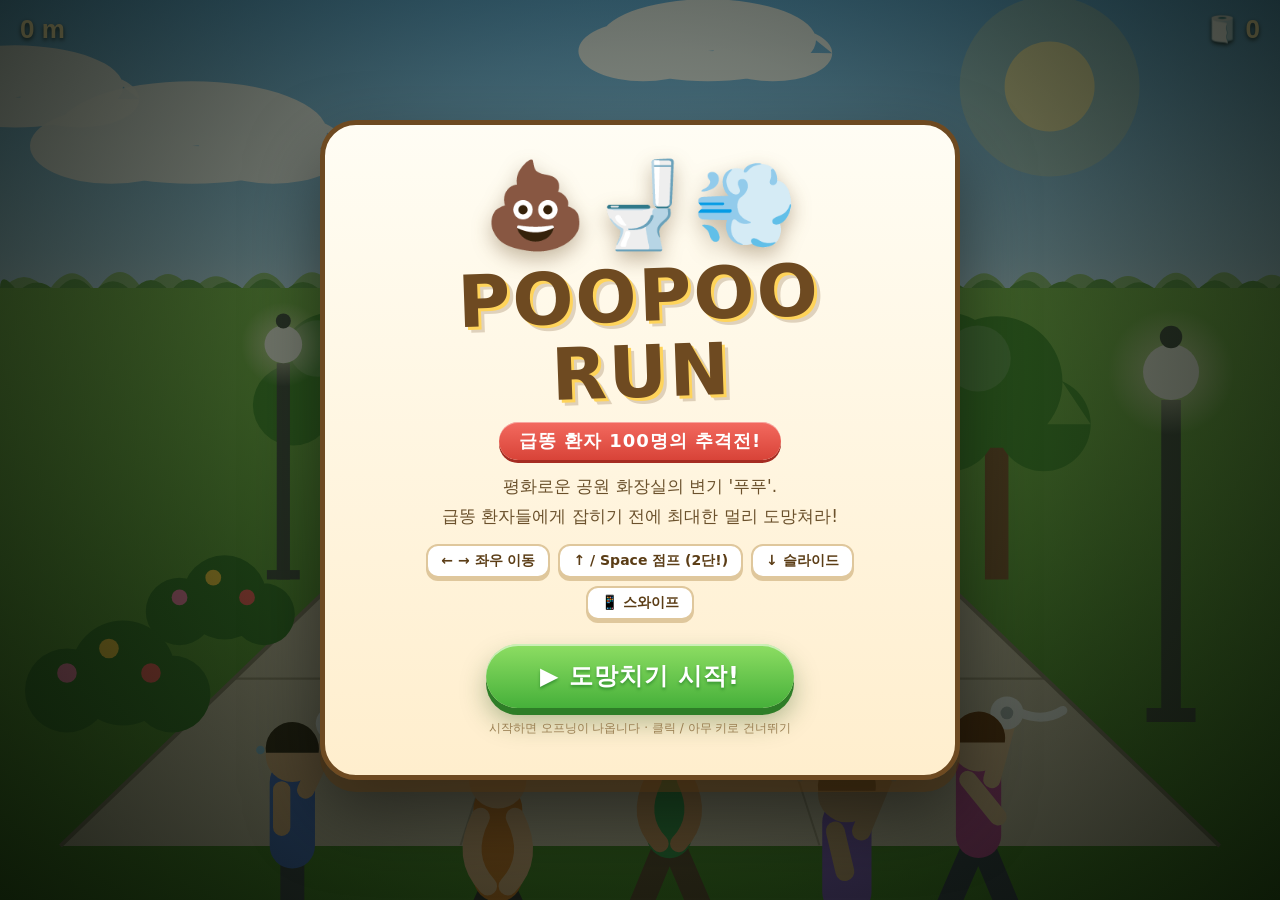
<file: temple-run.html>
<!DOCTYPE html>
<html lang="ko">
<head>
<meta charset="UTF-8">
<meta name="viewport" content="width=device-width, initial-scale=1.0, user-scalable=no">
<title>POOPOO RUN</title>
<style>
  * { margin: 0; padding: 0; box-sizing: border-box; }
  html, body { width: 100%; height: 100%; overflow: hidden; background: #1a120b; touch-action: none; }
  #wrap { position: relative; width: 100%; height: 100%; display: flex; align-items: center; justify-content: center; }
  canvas { display: block; background: #000; max-width: 100%; max-height: 100%; }
  #hud {
    position: absolute; top: 0; left: 0; right: 0; padding: 14px 20px;
    display: flex; justify-content: space-between; pointer-events: none;
    font-family: 'Segoe UI', sans-serif; color: #ffe9b0;
    text-shadow: 0 2px 4px rgba(0,0,0,.8); font-weight: 700;
  }
  #hud .box { font-size: clamp(16px, 3vw, 26px); }
  #overlay {
    position: absolute; inset: 0; display: flex;
    align-items: center; justify-content: center;
    background: radial-gradient(ellipse at 50% 38%, rgba(34,44,20,.42), rgba(6,10,3,.85));
    font-family: 'Segoe UI', system-ui, sans-serif;
    color: #ffe9b0; text-align: center; padding: 20px;
  }
  .panel {
    display: flex; flex-direction: column; align-items: center; gap: 12px;
    padding: clamp(22px, 4.5vw, 38px) clamp(26px, 6vw, 56px);
    background: linear-gradient(180deg, #fffdf4 0%, #ffeecd 100%);
    border: 5px solid #6e4a21; border-radius: 36px;
    box-shadow: 0 12px 0 rgba(74, 48, 18, .55), 0 34px 70px rgba(0, 0, 0, .5);
    max-width: min(92vw, 640px); color: #5b3d16;
  }
  .logo {
    font-size: clamp(46px, 10vw, 84px); line-height: 1;
    animation: bob 1.4s ease-in-out infinite;
    filter: drop-shadow(0 8px 10px rgba(90, 60, 20, .35));
  }
  @keyframes bob { 50% { transform: translateY(-10px) rotate(-4deg); } }
  #overlay h1 {
    font-size: clamp(38px, 8.5vw, 72px); font-weight: 900; letter-spacing: 2px; line-height: 1.05;
    color: #6e4a21; transform: rotate(-2deg);
    text-shadow: 3px 3px 0 #ffd45a, 6px 6px 0 rgba(110, 74, 33, .22);
  }
  .tagline {
    font-size: clamp(13px, 2.6vw, 18px); font-weight: 800; letter-spacing: 1px;
    color: #fff; background: linear-gradient(#f36a5f, #d84338);
    padding: 7px 20px; border-radius: 999px;
    box-shadow: 0 3px 0 #a52c22, inset 0 1px 0 rgba(255,255,255,.4);
  }
  #overlay p { font-size: clamp(13px, 2.2vw, 17px); line-height: 1.75; color: #6b512c; }
  .keys { display: flex; gap: 8px; flex-wrap: wrap; justify-content: center; }
  .key {
    padding: 6px 13px; border-radius: 12px; background: #fff;
    border: 2px solid #dfc79c; color: #5b3d16;
    font-size: clamp(12px, 2vw, 14px); font-weight: 700;
    box-shadow: 0 3px 0 #dfc79c;
  }
  #overlay .stats { font-size: clamp(17px, 3.3vw, 24px); color: #4a3010; line-height: 1.6; font-weight: 600; }
  .best { font-weight: 800; color: #b0793f; font-size: clamp(14px, 2.6vw, 18px); }
  #overlay button {
    pointer-events: auto; cursor: pointer; border: none; border-radius: 999px;
    padding: 16px 54px; font-size: clamp(18px, 3.2vw, 24px); font-weight: 900; letter-spacing: 1px;
    color: #fff; text-shadow: 0 2px 3px rgba(0, 90, 20, .45);
    background: linear-gradient(180deg, #8ede63, #46b03a);
    box-shadow: 0 7px 0 #2e7d27, 0 14px 26px rgba(30, 80, 20, .35), inset 0 2px 0 rgba(255,255,255,.55);
    font-family: inherit; animation: pulse 1.6s ease-in-out infinite;
  }
  @keyframes pulse { 50% { transform: scale(1.05); } }
  #overlay button:active { transform: translateY(5px); box-shadow: 0 2px 0 #2e7d27; animation: none; }
  .hint { font-size: 12px; color: #9a7f52; }
  .hidden { display: none !important; }
</style>
</head>
<body>
<div id="wrap">
  <canvas id="game"></canvas>
  <div id="hud">
    <div class="box" id="scoreBox">0 m</div>
    <div class="box" id="coinBox">🧻 0</div>
  </div>
  <div id="overlay">
    <div class="panel">
      <div class="logo">💩🚽💨</div>
      <h1>POOPOO RUN</h1>
      <div class="tagline">급똥 환자 100명의 추격전!</div>
      <p id="ovMsg">
        평화로운 공원 화장실의 변기 '푸푸'.<br>
        급똥 환자들에게 잡히기 전에 최대한 멀리 도망쳐라!
      </p>
      <div class="keys">
        <span class="key">← → 좌우 이동</span>
        <span class="key">↑ / Space 점프 (2단!)</span>
        <span class="key">↓ 슬라이드</span>
        <span class="key">📱 스와이프</span>
      </div>
      <div class="stats hidden" id="ovStats"></div>
      <div class="best" id="ovBest"></div>
      <button id="startBtn">▶ 도망치기 시작!</button>
      <div class="hint">시작하면 오프닝이 나옵니다 · 클릭 / 아무 키로 건너뛰기</div>
    </div>
  </div>
</div>
<script>
(() => {
'use strict';
const canvas = document.getElementById('game');
const ctx = canvas.getContext('2d');
const scoreBox = document.getElementById('scoreBox');
const coinBox = document.getElementById('coinBox');
const overlay = document.getElementById('overlay');
const ovMsg = document.getElementById('ovMsg');
const ovStats = document.getElementById('ovStats');
const startBtn = document.getElementById('startBtn');
const ovTitle = overlay.querySelector('h1');

let W = 900, H = 600;
function resize() {
  const dpr = Math.min(window.devicePixelRatio || 1, 2);
  W = window.innerWidth; H = window.innerHeight;
  canvas.width = W * dpr; canvas.height = H * dpr;
  canvas.style.width = W + 'px'; canvas.style.height = H + 'px';
  ctx.setTransform(dpr, 0, 0, dpr, 0, 0);
}
window.addEventListener('resize', resize);
resize();

// ---------- Audio ----------
let AC = null;
function audio() {
  if (!AC) AC = new (window.AudioContext || window.webkitAudioContext)();
  if (AC.state === 'suspended') AC.resume();
  return AC;
}
function beep(freq, dur, type = 'square', vol = 0.12, slide = 0) {
  try {
    const ac = audio();
    const o = ac.createOscillator(), g = ac.createGain();
    o.type = type; o.frequency.value = freq;
    if (slide) o.frequency.exponentialRampToValueAtTime(Math.max(40, freq + slide), ac.currentTime + dur);
    g.gain.setValueAtTime(vol, ac.currentTime);
    g.gain.exponentialRampToValueAtTime(0.0001, ac.currentTime + dur);
    o.connect(g); g.connect(ac.destination);
    o.start(); o.stop(ac.currentTime + dur);
  } catch (e) {}
}
const sfx = {
  coin: () => { beep(1180, 0.09, 'square', 0.09); setTimeout(() => beep(1570, 0.12, 'square', 0.09), 60); },
  jump: () => beep(300, 0.22, 'sine', 0.16, 320),
  jump2: () => beep(430, 0.2, 'sine', 0.16, 380),
  slide: () => beep(220, 0.18, 'sawtooth', 0.07, -80),
  lane: () => beep(500, 0.06, 'triangle', 0.08),
  crash: () => { beep(140, 0.4, 'sawtooth', 0.22, -90); beep(90, 0.55, 'square', 0.18, -50); },
};

// ---------- World / perspective ----------
const FOV = 7;                 // perspective strength
const DRAW_FAR = 75;           // furthest drawn z
const LANE_X = [-1, 0, 1];     // lane world offsets
const PLAYER_Z = 2.2;          // player depth — pushed toward screen center
const state = {
  mode: 'menu',                // 'menu' | 'intro' | 'play'
  running: false, dead: false, introT: 0,
  dist: 0, coins: 0, speed: 16, t: 0,
  lane: 1, laneX: 0,           // current smooth x (in lane units)
  y: 0, vy: 0, jumping: false, jumps: 0,
  sliding: 0,                  // slide timer
  shake: 0, deadT: 0,
  best: +(localStorage.getItem('tr_best') || 0),
};
let obstacles = [];  // {z, lane, type}  type: 'log'|'bar'|'wall'
let coinsArr = [];   // {z, lane, y}
let decos = [];      // side decorations {z, side, kind}
let nextSpawnZ = 30;
let nextDecoZ = 2;

function horizonY() { return H * 0.32; }
function baseY() { return H * 0.94; }
function proj(z) { return FOV / (FOV + z); } // 1 at z=0 → 0 far
function screenPos(laneOff, z, yWorld = 0) {
  const f = proj(z);
  const roadHalfNear = Math.min(W, H * 1.4) * 0.46;
  const x = W / 2 + laneOff * roadHalfNear * 0.62 * f;
  const y = horizonY() + (baseY() - horizonY()) * f - yWorld * (baseY() - horizonY()) * f * 0.55;
  return { x, y, f, roadHalfNear };
}

function reset() {
  state.dist = 0; state.coins = 0; state.speed = 16; state.t = 0;
  state.lane = 1; state.laneX = 0; state.y = 0; state.vy = 0;
  state.jumping = false; state.jumps = 0; state.sliding = 0; state.dead = false;
  state.shake = 0; state.deadT = 0;
  obstacles = []; coinsArr = []; decos = [];
  nextSpawnZ = 30; nextDecoZ = 2;
  for (let z = 2; z < DRAW_FAR; z += 2.2) spawnDeco(z);
  nextDecoZ = DRAW_FAR;
}

function spawnDeco(z) {
  for (const side of [-1, 1]) {
    if (Math.random() < 0.75) {
      decos.push({ z, side, kind: Math.random() < 0.22 ? 'lamp' : (Math.random() < 0.5 ? 'tree' : 'bush') });
    }
  }
}

function spawnPattern(z) {
  const r = Math.random();
  const lanes = [0, 1, 2];
  if (r < 0.3) {
    // single wall — dodge sideways
    const l = lanes[(Math.random() * 3) | 0];
    obstacles.push({ z, lane: l, type: 'wall' });
  } else if (r < 0.5) {
    // two walls, one gap
    const gap = (Math.random() * 3) | 0;
    lanes.filter(l => l !== gap).forEach(l => obstacles.push({ z, lane: l, type: 'wall' }));
    for (let i = 0; i < 3; i++) coinsArr.push({ z: z + 2 + i * 1.4, lane: gap, y: 0 });
  } else if (r < 0.72) {
    // full-width log — jump
    lanes.forEach(l => obstacles.push({ z, lane: l, type: 'log' }));
    const cl = (Math.random() * 3) | 0;
    for (let i = 0; i < 4; i++) coinsArr.push({ z: z - 1.2 + i * 1.1, lane: cl, y: [0, .45, .6, .45][i] || 0 });
  } else if (r < 0.9) {
    // full-width overhead bar — slide
    lanes.forEach(l => obstacles.push({ z, lane: l, type: 'bar' }));
  } else {
    // coin trail
    const cl = (Math.random() * 3) | 0;
    for (let i = 0; i < 6; i++) coinsArr.push({ z: z + i * 1.3, lane: cl, y: 0 });
  }
}

// ---------- Input ----------
function moveLane(d) {
  if (!state.running || state.dead) return;
  const nl = Math.min(2, Math.max(0, state.lane + d));
  if (nl !== state.lane) { state.lane = nl; sfx.lane(); }
}
function doJump() {
  if (!state.running || state.dead) return;
  if (!state.jumping) {
    state.jumping = true; state.jumps = 1; state.vy = 1.55; state.sliding = 0; sfx.jump();
  } else if (state.jumps === 1) { // double jump!
    state.jumps = 2; state.vy = 1.45; sfx.jump2();
  }
}
function doSlide() {
  if (!state.running || state.dead) return;
  if (state.jumping) { state.vy = -2.6; } // fast-fall into slide
  state.sliding = 0.62; sfx.slide();
}
window.addEventListener('keydown', e => {
  if (['ArrowLeft','ArrowRight','ArrowUp','ArrowDown',' '].includes(e.key)) e.preventDefault();
  if (state.mode === 'intro') { startPlay(); return; }
  if (!state.running && (e.key === ' ' || e.key === 'Enter')) { startBtn.click(); return; }
  if (e.key === 'ArrowLeft' || e.key === 'a') moveLane(-1);
  else if (e.key === 'ArrowRight' || e.key === 'd') moveLane(1);
  else if (e.key === 'ArrowUp' || e.key === ' ' || e.key === 'w') doJump();
  else if (e.key === 'ArrowDown' || e.key === 's') doSlide();
});
let tsx = 0, tsy = 0, tst = 0;
window.addEventListener('touchstart', e => {
  const t = e.touches[0]; tsx = t.clientX; tsy = t.clientY; tst = performance.now();
}, { passive: true });
canvas.addEventListener('pointerdown', () => { if (state.mode === 'intro') startPlay(); });
window.addEventListener('touchend', e => {
  if (state.mode === 'intro') { startPlay(); return; }
  const t = e.changedTouches[0];
  const dx = t.clientX - tsx, dy = t.clientY - tsy;
  if (performance.now() - tst > 600) return;
  if (Math.abs(dx) < 24 && Math.abs(dy) < 24) { doJump(); return; }
  if (Math.abs(dx) > Math.abs(dy)) moveLane(dx > 0 ? 1 : -1);
  else (dy < 0 ? doJump() : doSlide());
}, { passive: true });

// ---------- Update ----------
function startPlay() {
  state.mode = 'play';
  state.running = true;
}
function updateIntro(dt) {
  state.t += dt;
  state.introT += dt;
  const T = state.introT;
  if (T > 2.1) { // world starts scrolling as PooPoo flees
    const sp = Math.min(16, (T - 2.1) * 12);
    const dz = sp * dt;
    for (const d of decos) d.z -= dz;
    decos = decos.filter(d => d.z > -2);
    nextDecoZ -= dz;
    while (nextDecoZ < DRAW_FAR) { spawnDeco(DRAW_FAR); nextDecoZ += 2.2; }
  }
  if (T >= 3.7) startPlay();
}
function update(dt) {
  if (state.mode === 'intro') { updateIntro(dt); return; }
  if (!state.running) return;
  state.t += dt;
  if (state.dead) {
    state.deadT += dt;
    state.shake = Math.max(0, state.shake - dt * 30);
    if (state.deadT > 1.1) gameOver();
    return;
  }
  state.speed = Math.min(46, 16 + state.t * 0.45);
  const dz = state.speed * dt;
  state.dist += dz;

  // lane smoothing
  const target = LANE_X[state.lane];
  state.laneX += (target - state.laneX) * Math.min(1, dt * 12);

  // jump physics
  if (state.jumping) {
    state.y += state.vy * dt * 2.4;
    state.vy -= dt * 7.2;
    if (state.y <= 0) { state.y = 0; state.jumping = false; state.jumps = 0; state.vy = 0; }
  }
  if (state.sliding > 0) state.sliding -= dt;

  // advance world
  for (const o of obstacles) o.z -= dz;
  for (const c of coinsArr) c.z -= dz;
  for (const d of decos) d.z -= dz;
  obstacles = obstacles.filter(o => o.z > -3);
  coinsArr = coinsArr.filter(c => c.z > -2 && !c.got);
  decos = decos.filter(d => d.z > -2);

  nextSpawnZ -= dz; nextDecoZ -= dz;
  while (nextSpawnZ < DRAW_FAR) {
    spawnPattern(DRAW_FAR + (DRAW_FAR - nextSpawnZ));
    nextSpawnZ += 16 + Math.random() * 10 + state.speed * 0.35; // breathing room between patterns
  }
  while (nextDecoZ < DRAW_FAR) { spawnDeco(DRAW_FAR); nextDecoZ += 2.2; }

  // collisions (player at z≈PLAYER_Z)
  for (const o of obstacles) {
    if (o.z > PLAYER_Z - 0.8 && o.z < PLAYER_Z + 0.7 && Math.abs(LANE_X[o.lane] - state.laneX) < 0.55) {
      let hit = false;
      if (o.type === 'log') hit = state.y < 0.3;
      else if (o.type === 'bar') hit = state.sliding <= 0 && state.y < 0.75;
      else hit = state.y < 1.0;
      if (hit) { die(); return; }
    }
  }
  for (const c of coinsArr) {
    if (!c.got && c.z > PLAYER_Z - 1.0 && c.z < PLAYER_Z + 1.0 &&
        Math.abs(LANE_X[c.lane] - state.laneX) < 0.5 &&
        Math.abs((c.y || 0) - state.y) < 0.5) {
      c.got = true; state.coins++; sfx.coin();
    }
  }
  scoreBox.textContent = Math.floor(state.dist) + ' m';
  coinBox.textContent = '🧻 ' + state.coins;
}

function die() {
  state.dead = true; state.shake = 1; sfx.crash();
  if (navigator.vibrate) navigator.vibrate(150);
}
function gameOver() {
  state.running = false;
  const d = Math.floor(state.dist);
  const nb = d > state.best;
  if (nb) { state.best = d; localStorage.setItem('tr_best', d); }
  ovTitle.textContent = 'GAME OVER';
  ovMsg.innerHTML = nb ? '🏆 신기록 달성! 그리고... 잡혔다 💩' : '💩 급한 사람들에게 잡히고 말았다...';
  ovStats.classList.remove('hidden');
  ovStats.innerHTML = `달린 거리 <b>${d} m</b> &nbsp;·&nbsp; 휴지 <b>🧻 ${state.coins}</b>`;
  ovBest.textContent = `🏆 최고 기록 ${state.best} m`;
  startBtn.textContent = '⟳ 다시 도망치기';
  overlay.classList.remove('hidden');
}
const ovBest = document.getElementById('ovBest');
ovBest.textContent = state.best ? `🏆 최고 기록 ${state.best} m` : '';
startBtn.addEventListener('click', () => {
  audio();
  reset();
  state.mode = 'intro';
  state.introT = 0;
  state.running = false;
  overlay.classList.add('hidden');
});

// ---------- Render ----------
function drawSky() {
  const hy = horizonY();
  const g = ctx.createLinearGradient(0, 0, 0, hy * 1.25);
  g.addColorStop(0, '#5fb2ef'); g.addColorStop(0.7, '#a8d9f7'); g.addColorStop(1, '#e3f4ff');
  ctx.fillStyle = g; ctx.fillRect(0, 0, W, hy * 1.25);
  // sun
  ctx.fillStyle = 'rgba(255,245,190,0.95)';
  ctx.beginPath(); ctx.arc(W * 0.82, hy * 0.3, Math.min(W, H) * 0.05, 0, 7); ctx.fill();
  ctx.fillStyle = 'rgba(255,240,160,0.3)';
  ctx.beginPath(); ctx.arc(W * 0.82, hy * 0.3, Math.min(W, H) * 0.1, 0, 7); ctx.fill();
  // drifting clouds
  ctx.fillStyle = 'rgba(255,255,255,0.92)';
  for (let i = 0; i < 5; i++) {
    const cw = Math.min(W, H) * (0.09 + (i % 3) * 0.03);
    const cx = ((i * 231 + state.t * (10 + i * 3)) % (W + cw * 4)) - cw * 2;
    const cy = hy * (0.14 + ((i * 53) % 4) * 0.16);
    ctx.beginPath();
    ctx.ellipse(cx, cy, cw, cw * 0.38, 0, 0, 7);
    ctx.ellipse(cx - cw * 0.6, cy + cw * 0.1, cw * 0.6, cw * 0.28, 0, 0, 7);
    ctx.ellipse(cx + cw * 0.6, cy + cw * 0.12, cw * 0.55, cw * 0.26, 0, 0, 7);
    ctx.fill();
  }
  // distant tree lines (two layers)
  ctx.fillStyle = '#8fc47e';
  ctx.beginPath(); ctx.moveTo(0, hy + 4);
  for (let x = 0; x <= W; x += 48) {
    ctx.quadraticCurveTo(x + 24, hy - 26 - 10 * Math.abs(Math.sin(x * 0.31)), x + 48, hy + 4);
  }
  ctx.closePath(); ctx.fill();
  ctx.fillStyle = '#5da24c';
  ctx.beginPath(); ctx.moveTo(0, hy + 4);
  for (let x = -20; x <= W; x += 38) {
    ctx.quadraticCurveTo(x + 19, hy - 14 - 8 * Math.abs(Math.sin(x * 0.53)), x + 38, hy + 4);
  }
  ctx.closePath(); ctx.fill();
}

function drawGround() {
  const hy = horizonY();
  // grass sides
  const gg = ctx.createLinearGradient(0, hy, 0, H);
  gg.addColorStop(0, '#79bd50'); gg.addColorStop(1, '#3f8a26');
  ctx.fillStyle = gg; ctx.fillRect(0, hy, W, H - hy);
  // park walkway as trapezoid
  const near = screenPos(0, 0), far = screenPos(0, DRAW_FAR);
  const halfN = near.roadHalfNear, halfF = halfN * proj(DRAW_FAR);
  const rg = ctx.createLinearGradient(0, hy, 0, H);
  rg.addColorStop(0, '#b7ad98'); rg.addColorStop(1, '#d8cfba');
  ctx.fillStyle = rg;
  ctx.beginPath();
  ctx.moveTo(W / 2 - halfF, far.y); ctx.lineTo(W / 2 + halfF, far.y);
  ctx.lineTo(W / 2 + halfN, near.y); ctx.lineTo(W / 2 - halfN, near.y);
  ctx.closePath(); ctx.fill();
  // cross seams scrolling
  ctx.strokeStyle = 'rgba(120,110,90,0.55)';
  const off = state.dist % 3;
  for (let z = 3 - off; z < DRAW_FAR; z += 3) {
    const p = screenPos(0, z), hw = halfN * p.f;
    ctx.lineWidth = Math.max(1, 3 * p.f);
    ctx.beginPath(); ctx.moveTo(W / 2 - hw, p.y); ctx.lineTo(W / 2 + hw, p.y); ctx.stroke();
  }
  // lane divider lines
  ctx.strokeStyle = 'rgba(120,110,90,0.45)';
  for (const lx of [-0.5, 0.5]) {
    ctx.lineWidth = 2;
    const a = screenPos(lx, 0.01), b = screenPos(lx, DRAW_FAR);
    ctx.beginPath(); ctx.moveTo(a.x, a.y); ctx.lineTo(b.x, b.y); ctx.stroke();
  }
  // walkway edges
  ctx.strokeStyle = '#8a8170'; ctx.lineWidth = 4;
  ctx.beginPath(); ctx.moveTo(W / 2 - halfF, far.y); ctx.lineTo(W / 2 - halfN, near.y); ctx.stroke();
  ctx.beginPath(); ctx.moveTo(W / 2 + halfF, far.y); ctx.lineTo(W / 2 + halfN, near.y); ctx.stroke();
}

function drawDeco(d) {
  const p = screenPos(d.side * 1.9, d.z);
  const s = p.f * Math.min(W, H);
  if (s < 4) return;
  if (d.kind === 'tree') {
    ctx.fillStyle = '#7a5230';
    ctx.fillRect(p.x - s * 0.025, p.y - s * 0.32, s * 0.05, s * 0.32);
    ctx.fillStyle = '#3e8f2e';
    ctx.beginPath();
    ctx.arc(p.x, p.y - s * 0.42, s * 0.14, 0, 7);
    ctx.arc(p.x - s * 0.1, p.y - s * 0.33, s * 0.1, 0, 7);
    ctx.arc(p.x + s * 0.1, p.y - s * 0.33, s * 0.1, 0, 7);
    ctx.fill();
    ctx.fillStyle = 'rgba(255,255,255,0.16)';
    ctx.beginPath(); ctx.arc(p.x - s * 0.04, p.y - s * 0.47, s * 0.07, 0, 7); ctx.fill();
  } else if (d.kind === 'lamp') {
    ctx.fillStyle = '#3d4a44';
    ctx.fillRect(p.x - s * 0.014, p.y - s * 0.46, s * 0.028, s * 0.46);
    ctx.fillRect(p.x - s * 0.035, p.y - s * 0.02, s * 0.07, s * 0.02);
    const gg = ctx.createRadialGradient(p.x, p.y - s * 0.5, 0, p.x, p.y - s * 0.5, s * 0.09);
    gg.addColorStop(0, 'rgba(255,250,220,0.75)'); gg.addColorStop(1, 'rgba(255,250,220,0)');
    ctx.fillStyle = gg;
    ctx.beginPath(); ctx.arc(p.x, p.y - s * 0.5, s * 0.09, 0, 7); ctx.fill();
    ctx.fillStyle = '#f3f6ef';
    ctx.beginPath(); ctx.arc(p.x, p.y - s * 0.5, s * 0.04, 0, 7); ctx.fill();
    ctx.fillStyle = '#3d4a44';
    ctx.beginPath(); ctx.arc(p.x, p.y - s * 0.55, s * 0.016, 0, 7); ctx.fill();
  } else {
    ctx.fillStyle = '#2f7a28';
    ctx.beginPath();
    ctx.arc(p.x - s * 0.06, p.y - s * 0.045, s * 0.06, 0, 7);
    ctx.arc(p.x + s * 0.02, p.y - s * 0.07, s * 0.075, 0, 7);
    ctx.arc(p.x + s * 0.09, p.y - s * 0.04, s * 0.055, 0, 7);
    ctx.fill();
    const fc = ['#ff7fb2', '#ffd23e', '#ff5d5d'];
    for (let i = 0; i < 3; i++) {
      ctx.fillStyle = fc[i];
      ctx.beginPath();
      ctx.arc(p.x + (i - 1) * s * 0.06, p.y - s * (0.07 + (i % 2) * 0.035), s * 0.014, 0, 7);
      ctx.fill();
    }
  }
}

function drawObstacle(o) {
  const p = screenPos(LANE_X[o.lane], o.z);
  const s = p.f * Math.min(W, H);
  if (s < 3) return;
  const w = s * 0.34;
  if (o.type === 'log') { // park bench — jump over
    ctx.fillStyle = '#2e5e46';
    ctx.fillRect(p.x - w / 2 + s * 0.02, p.y - s * 0.065, s * 0.018, s * 0.065);
    ctx.fillRect(p.x + w / 2 - s * 0.038, p.y - s * 0.065, s * 0.018, s * 0.065);
    ctx.fillStyle = '#b0793f';
    roundRect(p.x - w / 2, p.y - s * 0.085, w, s * 0.034, s * 0.01); ctx.fill();
    roundRect(p.x - w / 2, p.y - s * 0.15, w, s * 0.026, s * 0.01); ctx.fill();
    roundRect(p.x - w / 2, p.y - s * 0.117, w, s * 0.026, s * 0.01); ctx.fill();
    ctx.fillStyle = 'rgba(255,255,255,0.18)';
    roundRect(p.x - w / 2, p.y - s * 0.15, w, s * 0.008, s * 0.004); ctx.fill();
  } else if (o.type === 'bar') { // event banner — slide under
    ctx.fillStyle = '#8a5a2e';
    ctx.fillRect(p.x - w / 2 - s * 0.035, p.y - s * 0.36, s * 0.028, s * 0.36);
    ctx.fillRect(p.x + w / 2 + s * 0.007, p.y - s * 0.36, s * 0.028, s * 0.36);
    ctx.fillStyle = '#e2554f';
    roundRect(p.x - w / 2 - s * 0.05, p.y - s * 0.35, w + s * 0.1, s * 0.165, s * 0.02); ctx.fill();
    ctx.fillStyle = 'rgba(255,255,255,0.2)';
    roundRect(p.x - w / 2 - s * 0.05, p.y - s * 0.35, w + s * 0.1, s * 0.04, s * 0.02); ctx.fill();
    if (s > 130) {
      ctx.fillStyle = '#fff';
      ctx.font = `bold ${s * 0.05}px 'Segoe UI', sans-serif`;
      ctx.textAlign = 'center'; ctx.textBaseline = 'middle';
      ctx.fillText('공원 마라톤', p.x, p.y - s * 0.265);
    }
  } else { // hedge fence — dodge sideways
    ctx.fillStyle = '#8a8170';
    ctx.fillRect(p.x - w / 2, p.y - s * 0.125, w, s * 0.025);
    ctx.fillStyle = '#2f7a28';
    ctx.beginPath();
    ctx.arc(p.x - w * 0.33, p.y - s * 0.145, s * 0.07, 0, 7);
    ctx.arc(p.x, p.y - s * 0.175, s * 0.082, 0, 7);
    ctx.arc(p.x + w * 0.33, p.y - s * 0.145, s * 0.07, 0, 7);
    ctx.fill();
    ctx.fillStyle = '#3e9a35';
    ctx.beginPath();
    ctx.arc(p.x - w * 0.18, p.y - s * 0.19, s * 0.045, 0, 7);
    ctx.arc(p.x + w * 0.2, p.y - s * 0.182, s * 0.042, 0, 7);
    ctx.fill();
    ctx.fillStyle = '#5f564a';
    ctx.fillRect(p.x - w / 2, p.y - s * 0.1, w, s * 0.1);
    ctx.strokeStyle = 'rgba(255,255,255,0.25)'; ctx.lineWidth = Math.max(1, s * 0.008);
    for (let i = 0; i < 4; i++) {
      const vx = p.x - w / 2 + w * (0.14 + i * 0.24);
      ctx.beginPath(); ctx.moveTo(vx, p.y - s * 0.1); ctx.lineTo(vx, p.y); ctx.stroke();
    }
  }
}

function drawCoin(c) { // toilet-paper roll pickup
  const p = screenPos(LANE_X[c.lane], c.z, (c.y || 0) + 0.28 + Math.sin(state.t * 6 + c.z) * 0.03);
  const s = p.f * Math.min(W, H) * 0.05;
  if (s < 1.5) return;
  const squish = Math.max(0.3, Math.abs(Math.sin(state.t * 4 + c.z * 0.8)));
  ctx.fillStyle = '#cdd6dc';
  ctx.beginPath(); ctx.ellipse(p.x, p.y, s * squish, s, 0, 0, 7); ctx.fill();
  ctx.fillStyle = '#f7fafc';
  ctx.beginPath(); ctx.ellipse(p.x - s * 0.12, p.y, s * squish * 0.85, s * 0.88, 0, 0, 7); ctx.fill();
  ctx.fillStyle = '#aeb9c0';
  ctx.beginPath(); ctx.ellipse(p.x - s * 0.12, p.y, s * squish * 0.32, s * 0.34, 0, 0, 7); ctx.fill();
  ctx.fillStyle = '#f7fafc';
  ctx.fillRect(p.x - s * 0.05, p.y + s * 0.65, s * 0.75, s * 0.32);
}

function roundRect(x, y, w, h, r) {
  ctx.beginPath();
  ctx.moveTo(x + r, y);
  ctx.arcTo(x + w, y, x + w, y + h, r);
  ctx.arcTo(x + w, y + h, x, y + h, r);
  ctx.arcTo(x, y + h, x, y, r);
  ctx.arcTo(x, y, x + w, y, r);
  ctx.closePath();
}

function easeIO(k) { return k <= 0 ? 0 : k >= 1 ? 1 : k * k * (3 - 2 * k); }

// glossy ceramic toilet, back view (origin = feet)
function drawToiletBack(u, run, tuck, dead) {
  ctx.lineCap = 'round';
  // little running legs
  ctx.strokeStyle = '#3c3c46'; ctx.lineWidth = u * 0.55;
  const legA = Math.sin(run) * 1.0;
  ctx.beginPath();
  if (tuck) {
    ctx.moveTo(-u * 0.7, -u * 0.9); ctx.lineTo(-u * 1.1, -u * 0.2);
    ctx.moveTo(u * 0.7, -u * 0.9); ctx.lineTo(u * 1.1, -u * 0.2);
  } else {
    ctx.moveTo(-u * 0.6, -u * 0.9); ctx.lineTo(-u * 0.6 + Math.sin(legA) * u, 0);
    ctx.moveTo(u * 0.6, -u * 0.9); ctx.lineTo(u * 0.6 - Math.sin(legA) * u, 0);
  }
  ctx.stroke();
  // flared pedestal foot
  let g = ctx.createLinearGradient(0, -u * 1.5, 0, 0);
  g.addColorStop(0, '#dfe8ee'); g.addColorStop(1, '#aebdc8');
  ctx.fillStyle = g;
  ctx.beginPath();
  ctx.moveTo(-u * 0.8, -u * 1.5);
  ctx.lineTo(-u * 1.2, -u * 0.25);
  ctx.quadraticCurveTo(-u * 1.25, -u * 0.05, -u * 1.0, -u * 0.05);
  ctx.lineTo(u * 1.0, -u * 0.05);
  ctx.quadraticCurveTo(u * 1.25, -u * 0.05, u * 1.2, -u * 0.25);
  ctx.lineTo(u * 0.8, -u * 1.5);
  ctx.closePath(); ctx.fill();
  ctx.strokeStyle = 'rgba(140,160,175,.5)'; ctx.lineWidth = u * 0.06; ctx.stroke();
  // bowl narrowing from the seat down to the foot (classic toilet profile)
  g = ctx.createLinearGradient(-u * 2.2, -u * 2.6, u * 2.2, -u * 1.4);
  g.addColorStop(0, '#ffffff'); g.addColorStop(0.45, '#f2f7fa');
  g.addColorStop(0.8, '#cfdae2'); g.addColorStop(1, '#b4c3cd');
  ctx.fillStyle = g;
  ctx.beginPath();
  ctx.moveTo(-u * 2.1, -u * 3.2);
  ctx.bezierCurveTo(-u * 2.2, -u * 2.15, -u * 1.5, -u * 1.55, -u * 0.85, -u * 1.45);
  ctx.lineTo(u * 0.85, -u * 1.45);
  ctx.bezierCurveTo(u * 1.5, -u * 1.55, u * 2.2, -u * 2.15, u * 2.1, -u * 3.2);
  ctx.closePath(); ctx.fill();
  ctx.strokeStyle = 'rgba(140,160,175,.55)'; ctx.lineWidth = u * 0.07; ctx.stroke();
  // rim light on bowl
  ctx.strokeStyle = 'rgba(255,255,255,.85)'; ctx.lineWidth = u * 0.13;
  ctx.beginPath();
  ctx.moveTo(-u * 1.85, -u * 3.0);
  ctx.quadraticCurveTo(-u * 1.85, -u * 2.0, -u * 1.1, -u * 1.7);
  ctx.stroke();
  // seat + lid stack (wider than the tank)
  g = ctx.createLinearGradient(0, -u * 4.1, 0, -u * 2.6);
  g.addColorStop(0, '#f4f8fb'); g.addColorStop(1, '#bdcad4');
  ctx.fillStyle = g;
  ctx.beginPath(); ctx.ellipse(0, -u * 3.25, u * 2.35, u * 0.8, 0, 0, 7); ctx.fill();
  ctx.strokeStyle = 'rgba(140,160,175,.6)'; ctx.lineWidth = u * 0.08;
  ctx.beginPath(); ctx.ellipse(0, -u * 3.25, u * 2.35, u * 0.8, 0, 0, 7); ctx.stroke();
  g = ctx.createLinearGradient(0, -u * 4.3, 0, -u * 3.1);
  g.addColorStop(0, '#ffffff'); g.addColorStop(1, '#d3dee6');
  ctx.fillStyle = g;
  ctx.beginPath(); ctx.ellipse(0, -u * 3.55, u * 2.15, u * 0.68, 0, 0, 7); ctx.fill();
  ctx.strokeStyle = 'rgba(140,160,175,.5)'; ctx.lineWidth = u * 0.07;
  ctx.beginPath(); ctx.ellipse(0, -u * 3.55, u * 2.15, u * 0.68, 0, 0, 7); ctx.stroke();
  // seat hinges
  ctx.fillStyle = '#b9c8d2';
  roundRect(-u * 0.85, -u * 4.05, u * 0.5, u * 0.26, u * 0.1); ctx.fill();
  roundRect(u * 0.35, -u * 4.05, u * 0.5, u * 0.26, u * 0.1); ctx.fill();
  // tank — wide and squarish
  g = ctx.createLinearGradient(-u * 2.0, 0, u * 2.0, 0);
  g.addColorStop(0, '#eef4f8'); g.addColorStop(0.28, '#ffffff');
  g.addColorStop(0.75, '#dde7ed'); g.addColorStop(1, '#b9c8d2');
  ctx.fillStyle = g;
  roundRect(-u * 2.0, -u * 6.4, u * 4.0, u * 2.75, u * 0.3); ctx.fill();
  ctx.strokeStyle = 'rgba(140,160,175,.5)'; ctx.lineWidth = u * 0.07;
  roundRect(-u * 2.0, -u * 6.4, u * 4.0, u * 2.75, u * 0.3); ctx.stroke();
  // vertical gloss streak
  ctx.fillStyle = 'rgba(255,255,255,.55)';
  roundRect(-u * 1.6, -u * 6.15, u * 0.42, u * 2.2, u * 0.2); ctx.fill();
  // tank lid
  g = ctx.createLinearGradient(0, -u * 7.0, 0, -u * 6.3);
  g.addColorStop(0, '#ffffff'); g.addColorStop(1, '#c9d5dd');
  ctx.fillStyle = g;
  roundRect(-u * 2.2, -u * 6.95, u * 4.4, u * 0.6, u * 0.24); ctx.fill();
  ctx.strokeStyle = 'rgba(140,160,175,.5)'; ctx.lineWidth = u * 0.06;
  roundRect(-u * 2.2, -u * 6.95, u * 4.4, u * 0.6, u * 0.24); ctx.stroke();
  // chrome flush button
  g = ctx.createRadialGradient(u * 1.45, -u * 6.72, 0, u * 1.4, -u * 6.65, u * 0.3);
  g.addColorStop(0, '#ffffff'); g.addColorStop(0.6, '#c3ced6'); g.addColorStop(1, '#7f929f');
  ctx.fillStyle = g;
  ctx.beginPath(); ctx.arc(u * 1.4, -u * 6.65, u * 0.24, 0, 7); ctx.fill();
  // face on the tank (worried!)
  const blink = Math.sin(state.t * 2.7) > 0.96 ? 0.15 : 1;
  ctx.fillStyle = '#23262e';
  ctx.beginPath();
  ctx.ellipse(-u * 0.55, -u * 5.05, u * 0.26, u * 0.34 * blink, 0, 0, 7);
  ctx.ellipse(u * 0.55, -u * 5.05, u * 0.26, u * 0.34 * blink, 0, 0, 7);
  ctx.fill();
  ctx.fillStyle = '#fff'; // eye highlights
  ctx.beginPath();
  ctx.arc(-u * 0.62, -u * 5.18, u * 0.08 * blink, 0, 7);
  ctx.arc(u * 0.48, -u * 5.18, u * 0.08 * blink, 0, 7);
  ctx.fill();
  // worried brows (inner ends raised)
  ctx.strokeStyle = '#39404d'; ctx.lineWidth = u * 0.13;
  ctx.beginPath();
  ctx.moveTo(-u * 0.85, -u * 5.5); ctx.lineTo(-u * 0.3, -u * 5.68);
  ctx.moveTo(u * 0.85, -u * 5.5); ctx.lineTo(u * 0.3, -u * 5.68);
  ctx.stroke();
  // mouth
  ctx.strokeStyle = '#39404d'; ctx.lineWidth = u * 0.14;
  ctx.beginPath();
  if (dead) ctx.arc(0, -u * 4.05, u * 0.35, 0.15 * Math.PI, 0.85 * Math.PI);
  else ctx.arc(0, -u * 4.45, u * 0.38, 0.2 * Math.PI, 0.8 * Math.PI);
  ctx.stroke();
  // blush
  ctx.fillStyle = 'rgba(245,160,150,.5)';
  ctx.beginPath();
  ctx.ellipse(-u * 1.05, -u * 4.6, u * 0.22, u * 0.13, 0, 0, 7);
  ctx.ellipse(u * 1.05, -u * 4.6, u * 0.22, u * 0.13, 0, 0, 7);
  ctx.fill();
  // sweat drop
  ctx.fillStyle = '#7ec7f2';
  const sw = Math.abs(Math.sin(state.t * 10));
  ctx.beginPath();
  ctx.ellipse(u * 1.45, -u * (5.7 - sw * 0.35), u * 0.16, u * 0.24, 0.3, 0, 7);
  ctx.fill();
  ctx.fillStyle = 'rgba(255,255,255,.8)';
  ctx.beginPath(); ctx.arc(u * 1.4, -u * (5.78 - sw * 0.35), u * 0.05, 0, 7); ctx.fill();
}

function drawPlayer() {
  const p = screenPos(state.laneX, PLAYER_Z, state.y);
  const s = Math.min(W, H) * proj(PLAYER_Z);
  const run = state.t * 13;
  const bob = state.jumping ? 0 : Math.abs(Math.sin(run)) * s * 0.011;
  const slide = state.sliding > 0;
  const u = s * 0.042;

  ctx.save();
  ctx.translate(p.x, p.y - bob);
  // soft ground shadow (before tilt so it stays down)
  const sh = ctx.createRadialGradient(0, state.y * s * 0.22, 0, 0, state.y * s * 0.22, u * 2.4);
  sh.addColorStop(0, 'rgba(0,0,0,.32)'); sh.addColorStop(1, 'rgba(0,0,0,0)');
  ctx.fillStyle = sh;
  ctx.beginPath();
  ctx.ellipse(0, state.y * s * 0.22, u * Math.max(0.9, 2.4 - state.y), u * 0.6, 0, 0, 7);
  ctx.fill();

  if (state.dead) ctx.rotate(Math.min(1.5, state.deadT * 4));
  if (slide) ctx.scale(1.18, 0.52); // duck: squashed toilet
  drawToiletBack(u, run, state.jumping && !slide, state.dead);
  ctx.restore();
}

// crying toilet, front view — for the opening cinematic (origin = feet)
function drawToiletFront(U, T) {
  const cry = T > 1.05;
  ctx.lineCap = 'round';
  // stubby legs
  ctx.strokeStyle = '#3c3c46'; ctx.lineWidth = U * 0.55;
  ctx.beginPath();
  ctx.moveTo(-U * 0.7, -U * 0.8); ctx.lineTo(-U * 0.7, 0);
  ctx.moveTo(U * 0.7, -U * 0.8); ctx.lineTo(U * 0.7, 0);
  ctx.stroke();
  // tank behind
  let g = ctx.createLinearGradient(-U * 1.75, 0, U * 1.75, 0);
  g.addColorStop(0, '#b9c8d2'); g.addColorStop(0.3, '#ffffff');
  g.addColorStop(0.7, '#eef4f8'); g.addColorStop(1, '#c2d0da');
  ctx.fillStyle = g;
  roundRect(-U * 1.75, -U * 6.6, U * 3.5, U * 3.4, U * 0.45); ctx.fill();
  ctx.strokeStyle = 'rgba(140,160,175,.5)'; ctx.lineWidth = U * 0.07;
  roundRect(-U * 1.75, -U * 6.6, U * 3.5, U * 3.4, U * 0.45); ctx.stroke();
  // tank lid
  g = ctx.createLinearGradient(0, -U * 7.1, 0, -U * 6.4);
  g.addColorStop(0, '#ffffff'); g.addColorStop(1, '#c9d5dd');
  ctx.fillStyle = g;
  roundRect(-U * 1.95, -U * 7.05, U * 3.9, U * 0.65, U * 0.28); ctx.fill();
  // face
  if (!cry) { // calm & happy
    ctx.fillStyle = '#23262e';
    ctx.beginPath();
    ctx.ellipse(-U * 0.6, -U * 5.3, U * 0.26, U * 0.34, 0, 0, 7);
    ctx.ellipse(U * 0.6, -U * 5.3, U * 0.26, U * 0.34, 0, 0, 7);
    ctx.fill();
    ctx.fillStyle = '#fff';
    ctx.beginPath();
    ctx.arc(-U * 0.67, -U * 5.43, U * 0.08, 0, 7);
    ctx.arc(U * 0.53, -U * 5.43, U * 0.08, 0, 7);
    ctx.fill();
    ctx.strokeStyle = '#39404d'; ctx.lineWidth = U * 0.14;
    ctx.beginPath(); ctx.arc(0, -U * 4.75, U * 0.4, 0.2 * Math.PI, 0.8 * Math.PI); ctx.stroke();
  } else { // sobbing (like the sketch!)
    ctx.strokeStyle = '#23262e'; ctx.lineWidth = U * 0.16;
    ctx.beginPath(); // squeezed-shut eyes  > <
    ctx.moveTo(-U * 0.9, -U * 5.5); ctx.lineTo(-U * 0.35, -U * 5.3); ctx.lineTo(-U * 0.9, -U * 5.1);
    ctx.moveTo(U * 0.9, -U * 5.5); ctx.lineTo(U * 0.35, -U * 5.3); ctx.lineTo(U * 0.9, -U * 5.1);
    ctx.stroke();
    // wailing mouth
    const mw = U * (0.5 + 0.08 * Math.sin(state.t * 16));
    ctx.fillStyle = '#4a2530';
    ctx.beginPath(); ctx.ellipse(0, -U * 4.45, mw, U * 0.42, 0, 0, 7); ctx.fill();
    ctx.fillStyle = '#e08a80';
    ctx.beginPath(); ctx.ellipse(0, -U * 4.25, mw * 0.55, U * 0.16, 0, 0, 7); ctx.fill();
    // tear streams (blue wavy lines, like the sketch)
    ctx.strokeStyle = 'rgba(90,180,245,.9)'; ctx.lineWidth = U * 0.2;
    for (const sx of [-0.62, 0.62]) {
      for (const o of [-0.14, 0.14]) {
        ctx.beginPath();
        ctx.moveTo(U * (sx + o), -U * 5.15);
        ctx.quadraticCurveTo(
          U * (sx + o + Math.sin(state.t * 14 + sx) * 0.12), -U * 4.4,
          U * (sx + o + Math.sin(state.t * 10 + o * 9) * 0.15), -U * 3.55);
        ctx.stroke();
      }
    }
    // tear splash droplets
    ctx.fillStyle = 'rgba(120,195,245,.85)';
    for (let i = 0; i < 4; i++) {
      const f = (state.t * 2.2 + i * 0.25) % 1;
      ctx.beginPath();
      ctx.arc(U * (i % 2 ? 1.6 : -1.6) * (0.8 + f * 0.5), -U * (5.2 - f * 1.6), U * 0.1 * (1 - f), 0, 7);
      ctx.fill();
    }
  }
  // seat ring (front, slightly from above)
  g = ctx.createLinearGradient(0, -U * 3.75, 0, -U * 2.3);
  g.addColorStop(0, '#ffffff'); g.addColorStop(1, '#c3d0d9');
  ctx.fillStyle = g;
  ctx.beginPath(); ctx.ellipse(0, -U * 3.0, U * 2.05, U * 0.78, 0, 0, 7); ctx.fill();
  ctx.strokeStyle = 'rgba(140,160,175,.55)'; ctx.lineWidth = U * 0.08;
  ctx.beginPath(); ctx.ellipse(0, -U * 3.0, U * 2.05, U * 0.78, 0, 0, 7); ctx.stroke();
  // bowl hole
  ctx.fillStyle = '#7e909c';
  ctx.beginPath(); ctx.ellipse(0, -U * 2.97, U * 1.4, U * 0.46, 0, 0, 7); ctx.fill();
  ctx.fillStyle = '#5c6c76';
  ctx.beginPath(); ctx.ellipse(0, -U * 2.95, U * 1.05, U * 0.3, 0, 0, 7); ctx.fill();
  // bowl body
  g = ctx.createLinearGradient(-U * 2.1, -U * 2.4, U * 2.1, -U * 1);
  g.addColorStop(0, '#ffffff'); g.addColorStop(0.5, '#eef4f8'); g.addColorStop(1, '#b4c3cd');
  ctx.fillStyle = g;
  ctx.beginPath();
  ctx.moveTo(-U * 2.0, -U * 2.75);
  ctx.bezierCurveTo(-U * 2.1, -U * 1.3, -U * 1.1, -U * 0.75, 0, -U * 0.75);
  ctx.bezierCurveTo(U * 1.1, -U * 0.75, U * 2.1, -U * 1.3, U * 2.0, -U * 2.75);
  ctx.closePath(); ctx.fill();
  ctx.strokeStyle = 'rgba(140,160,175,.5)'; ctx.lineWidth = U * 0.07;
  ctx.stroke();
  // gloss on bowl
  ctx.fillStyle = 'rgba(255,255,255,.6)';
  ctx.beginPath(); ctx.ellipse(-U * 1.1, -U * 1.9, U * 0.34, U * 0.62, 0.35, 0, 7); ctx.fill();
}

// desperate person, front view — rushing toward camera in the cinematic
const CROWD_COLORS = ['#3f6fd8', '#2e9e4f', '#c542a0', '#d97b28', '#7a54c9', '#c8452c'];
function drawCrowdFront(x, y, u, i) {
  if (u < 2) return;
  const run = state.t * 12 + i * 1.7;
  const bob = Math.abs(Math.sin(run)) * u * 0.4;
  const shirt = CROWD_COLORS[i % CROWD_COLORS.length];
  const skin = ['#e8b789', '#d99c66', '#f0c9a0'][i % 3];
  ctx.save();
  ctx.translate(x, y - bob);
  ctx.lineCap = 'round';
  ctx.strokeStyle = '#3a3f4a'; ctx.lineWidth = u * 0.85;
  const la = Math.sin(run) * 0.9;
  ctx.beginPath();
  ctx.moveTo(0, -u * 2.9); ctx.lineTo(Math.sin(la) * u * 1.5, -u * 0.3);
  ctx.moveTo(0, -u * 2.9); ctx.lineTo(-Math.sin(la) * u * 1.4, -u * 0.35);
  ctx.stroke();
  ctx.strokeStyle = shirt; ctx.lineWidth = u * 1.6;
  ctx.beginPath(); ctx.moveTo(0, -u * 5.2); ctx.lineTo(0, -u * 2.9); ctx.stroke();
  // arms flailing overhead
  ctx.strokeStyle = skin; ctx.lineWidth = u * 0.6;
  ctx.beginPath();
  ctx.moveTo(-u * 0.5, -u * 4.9); ctx.lineTo(-u * 1.4, -u * 6.4 + Math.sin(run) * u * 0.4);
  ctx.moveTo(u * 0.5, -u * 4.9); ctx.lineTo(u * 1.4, -u * 6.4 - Math.sin(run) * u * 0.4);
  ctx.stroke();
  if (i % 3 === 0) { // some wave toilet paper
    const wx = u * 1.4, wy = -u * 6.4 - Math.sin(run) * u * 0.4;
    ctx.fillStyle = '#f7fafc';
    ctx.beginPath(); ctx.arc(wx, wy - u * 0.35, u * 0.5, 0, 7); ctx.fill();
    ctx.fillStyle = '#aeb9c0';
    ctx.beginPath(); ctx.arc(wx, wy - u * 0.35, u * 0.2, 0, 7); ctx.fill();
  }
  // head, desperate face
  ctx.fillStyle = skin;
  ctx.beginPath(); ctx.arc(0, -u * 6.2, u * 0.95, 0, 7); ctx.fill();
  ctx.fillStyle = ['#2f2418', '#111', '#6b3410'][i % 3];
  ctx.beginPath(); ctx.arc(0, -u * 6.5, u * 0.95, Math.PI * 1.05, Math.PI * 1.95); ctx.fill();
  if (u > 5) {
    ctx.strokeStyle = '#2b2118'; ctx.lineWidth = u * 0.12;
    ctx.beginPath(); // anguished brows
    ctx.moveTo(-u * 0.55, -u * 6.5); ctx.lineTo(-u * 0.15, -u * 6.35);
    ctx.moveTo(u * 0.55, -u * 6.5); ctx.lineTo(u * 0.15, -u * 6.35);
    ctx.stroke();
    ctx.fillStyle = '#2b2118';
    ctx.beginPath(); // eyes + open mouth
    ctx.arc(-u * 0.33, -u * 6.15, u * 0.09, 0, 7);
    ctx.arc(u * 0.33, -u * 6.15, u * 0.09, 0, 7);
    ctx.fill();
    ctx.fillStyle = '#5c2020';
    ctx.beginPath(); ctx.ellipse(0, -u * 5.75, u * 0.22, u * 0.28, 0, 0, 7); ctx.fill();
    ctx.fillStyle = 'rgba(126,199,242,.9)';
    ctx.beginPath(); ctx.arc(u * 0.85, -u * 6.6, u * 0.12, 0, 7); ctx.fill();
  }
  ctx.restore();
}

// people who really need the toilet, chasing behind
const CHASERS = [
  { off: -0.85, zoff: 0,     tp: true,  shirt: '#3f6fd8', pants: '#374151', skin: '#e8b789', hair: '#2f2418', ph: 0 },
  { off: 0.02,  zoff: 0,     tp: false, shirt: '#2e9e4f', pants: '#5a4632', skin: '#d99c66', hair: '#111',    ph: 2.1 },
  { off: 0.88,  zoff: 0,     tp: true,  shirt: '#c542a0', pants: '#2f3a52', skin: '#f0c9a0', hair: '#6b3410', ph: 4.2 },
  { off: -0.38, zoff: -0.45, tp: false, shirt: '#d97b28', pants: '#2c2c34', skin: '#e8b789', hair: '#222',    ph: 1.3 },
  { off: 0.48,  zoff: -0.5,  tp: true,  shirt: '#7a54c9', pants: '#33404f', skin: '#caa27a', hair: '#3d2c1a', ph: 3.4 },
];
function drawChasers() {
  const catchUp = state.dead ? Math.min(1, state.deadT * 1.4) : 0;
  for (const c of CHASERS) {
    const baseZ = -0.85 + c.zoff;
    const z = baseZ + catchUp * (PLAYER_Z + 0.5 - baseZ);
    const laneOff = c.off + (state.laneX - c.off) * catchUp * 0.85;
    const sway = Math.sin(state.t * 1.7 + c.ph) * 0.06;
    const p = screenPos(laneOff + sway, z);
    const s = Math.min(W, H) * proj(z);
    const u = s * 0.026;
    const run = state.t * 12 + c.ph;
    const bob = Math.abs(Math.sin(run)) * u * 0.45;
    ctx.save();
    ctx.translate(p.x, p.y - bob);
    ctx.lineCap = 'round';
    // legs
    ctx.strokeStyle = c.pants; ctx.lineWidth = u * 0.9;
    const la = Math.sin(run) * 0.9;
    ctx.beginPath();
    ctx.moveTo(0, -u * 2.9); ctx.lineTo(Math.sin(la) * u * 1.6, -u * 0.3);
    ctx.moveTo(0, -u * 2.9); ctx.lineTo(-Math.sin(la) * u * 1.5, -u * 0.35);
    ctx.stroke();
    // torso
    ctx.strokeStyle = c.shirt; ctx.lineWidth = u * 1.7;
    ctx.beginPath(); ctx.moveTo(0, -u * 5.3); ctx.lineTo(0, -u * 2.9); ctx.stroke();
    if (c.tp) {
      // one arm pumping, one arm waving a TP roll overhead
      ctx.strokeStyle = c.skin; ctx.lineWidth = u * 0.65;
      ctx.beginPath(); ctx.moveTo(-u * 0.4, -u * 5.0);
      ctx.lineTo(-u * 0.4 - Math.sin(run) * u * 1.3, -u * 3.6); ctx.stroke();
      const wx = u * (1.5 + Math.sin(state.t * 9 + c.ph) * 0.5), wy = -u * 7.1;
      ctx.beginPath(); ctx.moveTo(u * 0.5, -u * 5.0); ctx.lineTo(wx, wy); ctx.stroke();
      // roll + fluttering paper strip
      ctx.fillStyle = '#f7fafc';
      ctx.beginPath(); ctx.arc(wx, wy - u * 0.4, u * 0.62, 0, 7); ctx.fill();
      ctx.fillStyle = '#aeb9c0';
      ctx.beginPath(); ctx.arc(wx, wy - u * 0.4, u * 0.24, 0, 7); ctx.fill();
      ctx.strokeStyle = '#f7fafc'; ctx.lineWidth = u * 0.34;
      ctx.beginPath(); ctx.moveTo(wx + u * 0.5, wy - u * 0.4);
      ctx.quadraticCurveTo(wx + u * 1.4, wy + u * 0.4 + Math.sin(state.t * 11 + c.ph) * u * 0.5,
                           wx + u * 2.1, wy - u * 0.2 + Math.cos(state.t * 9 + c.ph) * u * 0.6);
      ctx.stroke();
    } else {
      // both hands clenched behind — holding it in
      ctx.strokeStyle = c.skin; ctx.lineWidth = u * 0.65;
      ctx.beginPath();
      ctx.moveTo(-u * 0.6, -u * 5.0); ctx.quadraticCurveTo(-u * 1.3, -u * 3.6, -u * 0.35, -u * 2.6);
      ctx.moveTo(u * 0.6, -u * 5.0); ctx.quadraticCurveTo(u * 1.3, -u * 3.6, u * 0.35, -u * 2.6);
      ctx.stroke();
    }
    // head + hair
    ctx.fillStyle = c.skin;
    ctx.beginPath(); ctx.arc(0, -u * 6.3, u * 1.0, 0, 7); ctx.fill();
    ctx.fillStyle = c.hair;
    ctx.beginPath(); ctx.arc(0, -u * 6.55, u * 1.0, Math.PI * 0.95, Math.PI * 2.05); ctx.fill();
    // flying sweat drops
    ctx.fillStyle = 'rgba(126,199,242,0.9)';
    for (const sd of [-1, 1]) {
      const f = (state.t * 3 + c.ph * 0.7) % 1;
      ctx.beginPath();
      ctx.arc(sd * u * (1.2 + f * 1.1), -u * (6.5 + f * 0.8), u * 0.16 * (1 - f), 0, 7);
      ctx.fill();
    }
    ctx.restore();
  }
}

function drawVignette() {
  const v = ctx.createRadialGradient(W / 2, H / 2, Math.min(W, H) * 0.45, W / 2, H / 2, Math.max(W, H) * 0.75);
  v.addColorStop(0, 'rgba(0,0,0,0)'); v.addColorStop(1, 'rgba(0,0,0,0.24)');
  ctx.fillStyle = v; ctx.fillRect(0, 0, W, H);
}

function render() {
  if (state.mode === 'intro') { renderIntro(); return; }
  ctx.save();
  if (state.shake > 0) {
    ctx.translate((Math.random() - 0.5) * state.shake * 18, (Math.random() - 0.5) * state.shake * 18);
  }
  drawSky();
  drawGround();
  // far → near (player sorted in so near obstacles pass in front of him)
  const drawables = [
    ...decos.map(d => ({ z: d.z, fn: () => drawDeco(d) })),
    ...obstacles.map(o => ({ z: o.z, fn: () => drawObstacle(o) })),
    ...coinsArr.filter(c => !c.got).map(c => ({ z: c.z, fn: () => drawCoin(c) })),
    { z: PLAYER_Z, fn: drawPlayer },
  ].sort((a, b) => b.z - a.z);
  for (const d of drawables) d.fn();
  drawChasers();
  ctx.restore();
  drawVignette();
  if (state.dead) {
    ctx.fillStyle = `rgba(120,80,25,${Math.min(0.32, state.deadT)})`;
    ctx.fillRect(0, 0, W, H);
  }
}

function renderIntro() {
  const T = state.introT;
  const M = Math.min(W, H);
  drawSky();
  drawGround();
  const ds = [...decos].sort((a, b) => b.z - a.z);
  for (const d of ds) drawDeco(d);

  // the 100-person stampede pouring in from the horizon
  if (T < 2.7) {
    ctx.save();
    ctx.globalAlpha = 1 - easeIO((T - 2.3) / 0.4);
    const crowdZ = Math.max(3.8, 30 - T * 9);
    for (let i = 0; i < 14; i++) {
      const cz = crowdZ + (i % 5) * 2.6 + ((i * 37) % 7) * 0.9;
      const off = (((i * 2.63) % 5) - 2) * 0.8 + Math.sin(state.t * 6 + i) * 0.05;
      const pp = screenPos(off, cz);
      drawCrowdFront(pp.x, pp.y, M * proj(cz) * 0.03, i);
    }
    ctx.restore();
  }

  // PooPoo: big crying close-up → flips around → runs to his gameplay spot
  const k = easeIO((T - 2.1) / 0.7);
  const homeP = screenPos(0, PLAYER_Z);
  const cx = W / 2 + (homeP.x - W / 2) * k;
  const cy = H * 0.68 + (homeP.y - H * 0.68) * k;
  const U = M * 0.052 + (M * proj(PLAYER_Z) * 0.042 - M * 0.052) * k;
  const flip = T < 2.1 ? 1 : Math.cos(Math.min(1, (T - 2.1) / 0.5) * Math.PI);
  ctx.save();
  ctx.translate(cx, cy);
  const sh = ctx.createRadialGradient(0, 0, 0, 0, 0, U * 2.4);
  sh.addColorStop(0, 'rgba(0,0,0,.3)'); sh.addColorStop(1, 'rgba(0,0,0,0)');
  ctx.fillStyle = sh;
  ctx.beginPath(); ctx.ellipse(0, 0, U * 2.4, U * 0.6, 0, 0, 7); ctx.fill();
  const tremble = T > 1.05 && T < 2.1 ? Math.sin(state.t * 30) * U * 0.06 : 0;
  ctx.translate(tremble, 0);
  ctx.scale(Math.max(0.08, Math.abs(flip)), 1);
  if (flip > 0) drawToiletFront(U, T);
  else drawToiletBack(U, state.t * 13, false, false);
  ctx.restore();

  if (T > 2.6) drawChasers();

  // cinematic letterbox
  let lb = H * 0.085 * easeIO(T * 2.2);
  if (T > 3.0) lb *= 1 - easeIO((T - 3.0) / 0.6);
  ctx.fillStyle = '#000';
  ctx.fillRect(0, 0, W, lb);
  ctx.fillRect(0, H - lb, W, lb);

  // captions
  let cap = '', a = 0;
  if (T < 1.05) { cap = "어느 평화로운 오후, 공원 화장실의 변기 '푸푸'"; a = easeIO(T / 0.3) * easeIO((1.05 - T) / 0.25); }
  else if (T < 2.1) { cap = '급똥 환자 100명이 들이닥쳤다?!'; a = easeIO((T - 1.05) / 0.25) * easeIO((2.1 - T) / 0.25); }
  else if (T < 3.4) { cap = '도망쳐, 푸푸!!!'; a = easeIO((T - 2.1) / 0.25) * easeIO((3.4 - T) / 0.3); }
  if (cap && a > 0.01) {
    ctx.save();
    ctx.globalAlpha = a;
    ctx.textAlign = 'center'; ctx.textBaseline = 'middle'; ctx.lineJoin = 'round';
    ctx.font = `900 ${M * 0.042}px 'Segoe UI', sans-serif`;
    ctx.lineWidth = M * 0.012; ctx.strokeStyle = 'rgba(0,0,0,.75)';
    ctx.strokeText(cap, W / 2, H * 0.885);
    ctx.fillStyle = '#fff';
    ctx.fillText(cap, W / 2, H * 0.885);
    ctx.restore();
  }
  // skip hint
  ctx.save();
  ctx.globalAlpha = 0.6;
  ctx.font = `600 ${Math.max(11, M * 0.018)}px 'Segoe UI', sans-serif`;
  ctx.textAlign = 'right'; ctx.textBaseline = 'top'; ctx.fillStyle = '#fff';
  ctx.fillText('클릭 / 아무 키 → 건너뛰기 ▶', W - 16, lb + 10);
  ctx.restore();
  drawVignette();
}

// ---------- Loop ----------
let last = performance.now();
function frame(now) {
  const dt = Math.min(0.05, (now - last) / 1000);
  last = now;
  update(dt);
  render();
  requestAnimationFrame(frame);
}
reset();
requestAnimationFrame(frame);
})();
</script>
</body>
</html>
</file>
